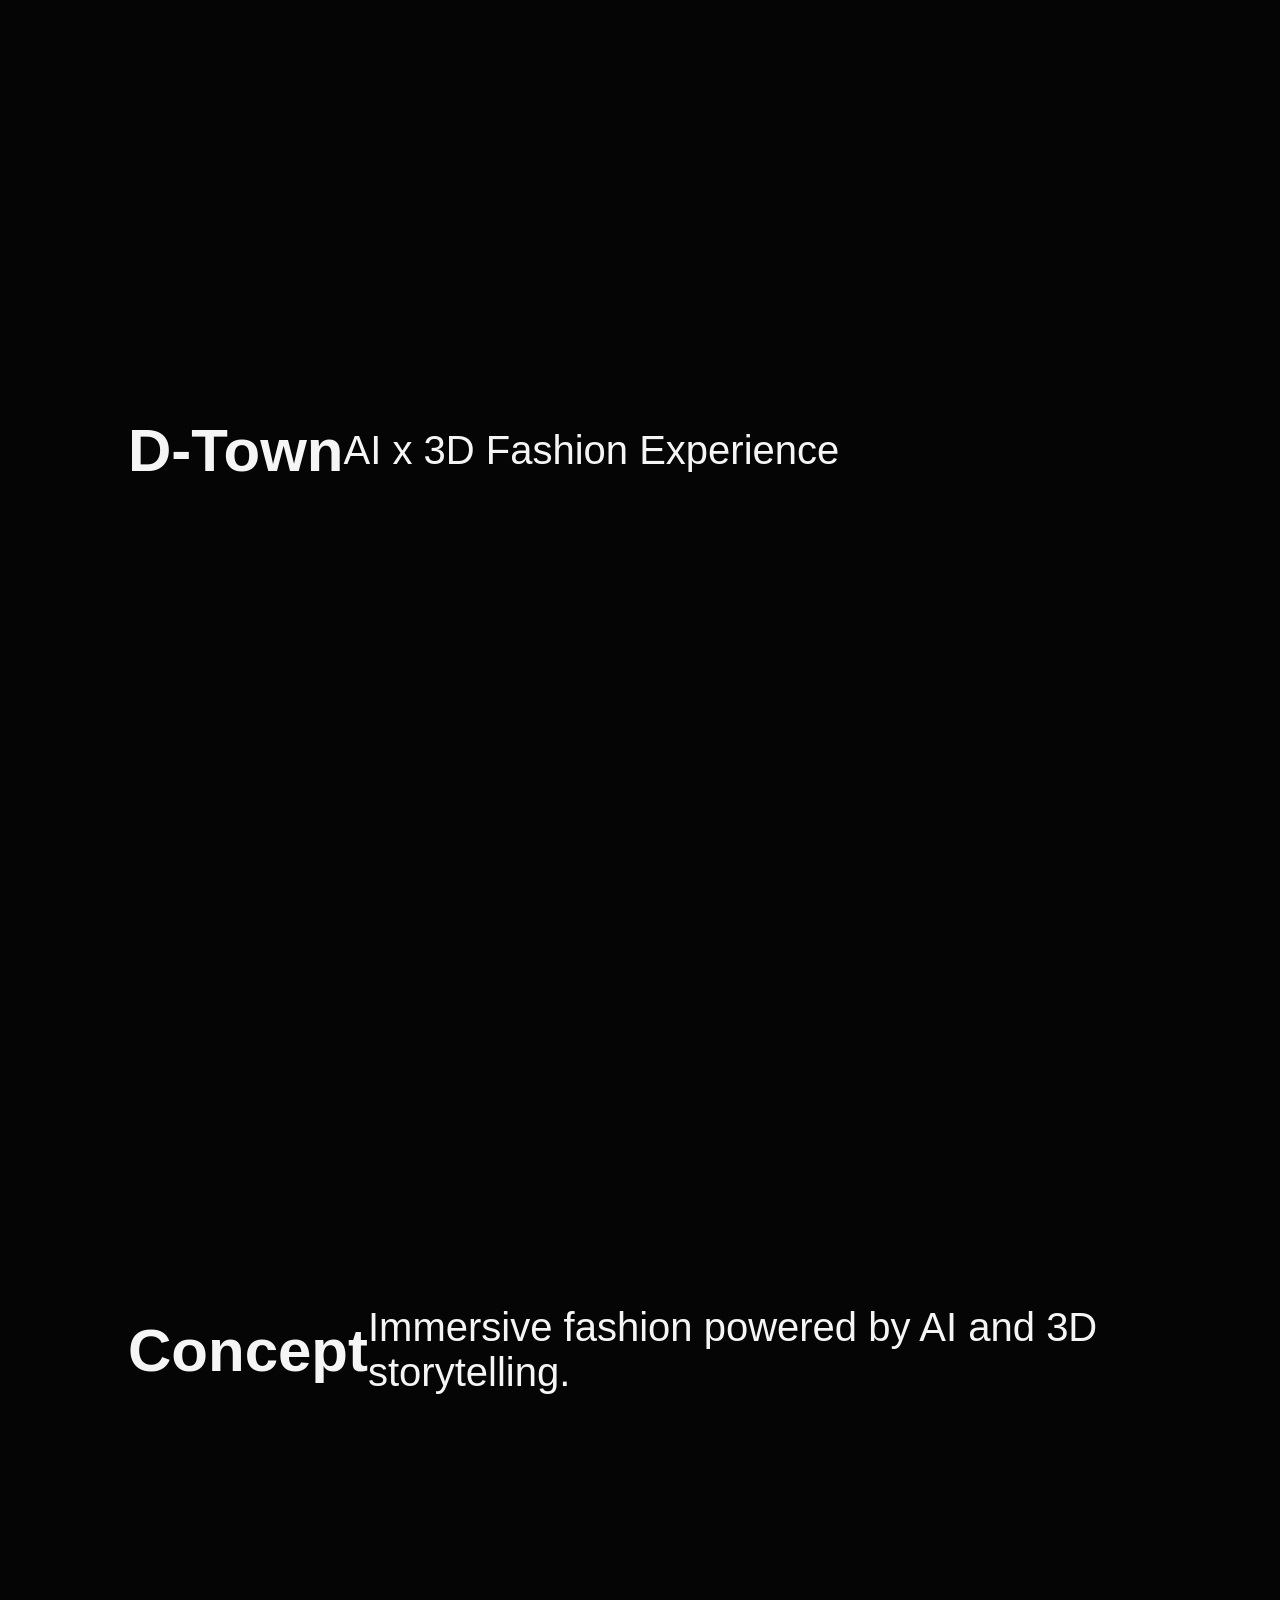
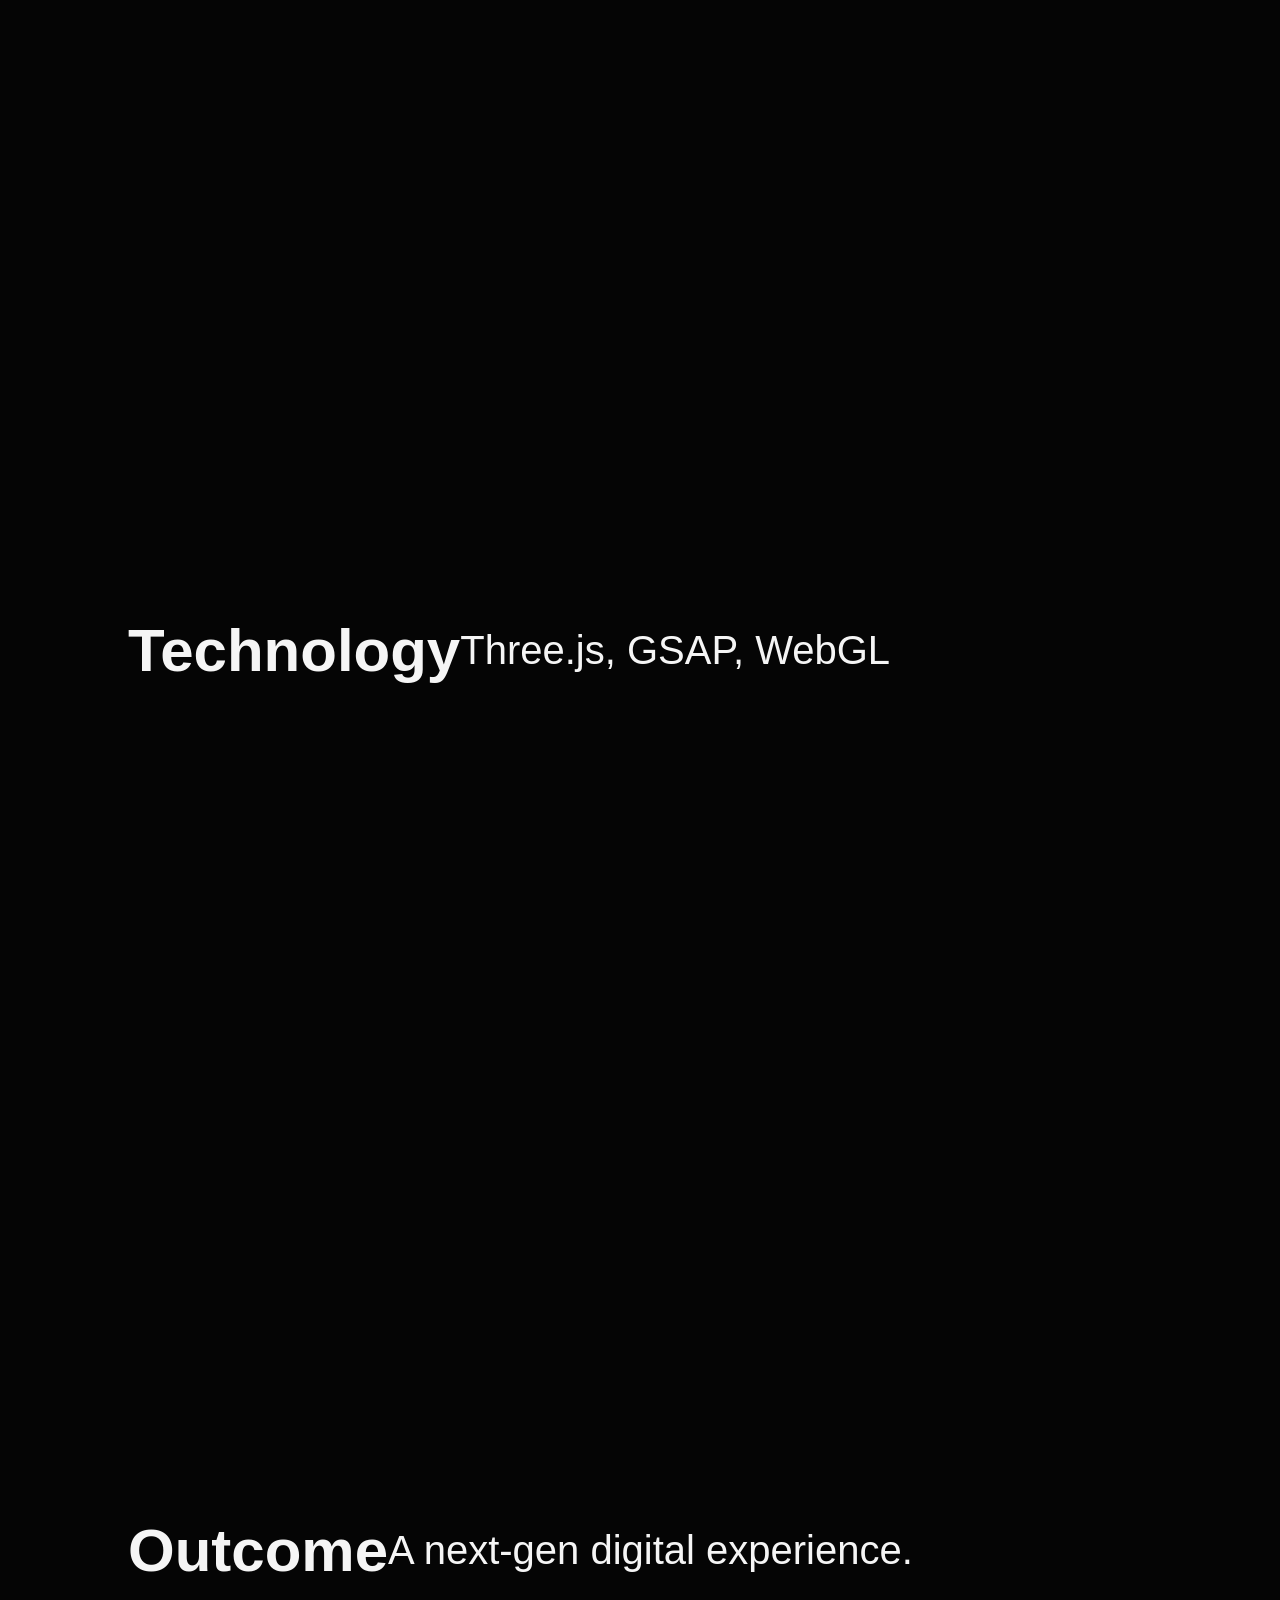
<file: case-study.html>
<!DOCTYPE html>
<html>
<head>
  <title>Case Study</title>
  <link rel="stylesheet" href="style.css">
</head>
<body>

<section>
  <h1>D-Town</h1>
  <p>AI x 3D Fashion Experience</p>
</section>

<section>
  <h2>Concept</h2>
  <p>Immersive fashion powered by AI and 3D storytelling.</p>
</section>

<section>
  <h2>Technology</h2>
  <p>Three.js, GSAP, WebGL</p>
</section>

<section>
  <h2>Outcome</h2>
  <p>A next-gen digital experience.</p>
</section>

</body>
</html>
</file>
<file: style.css>
* {
  margin: 0;
  padding: 0;
  box-sizing: border-box;
  font-family: 'Inter', sans-serif;
}

body {
  background: #050505;
  color: #f5f5f5;
  overflow-x: hidden;
}

canvas {
  position: fixed;
  top: 0;
  left: 0;
}

/* HERO */
.hero {
  position: absolute;
  top: 30%;
  left: 10%;
  z-index: 2;
}

.hero h1 {
  font-size: clamp(40px, 8vw, 100px);
}

.hero p {
  opacity: 0.6;
}

/* AI BOX */
.ai-box {
  position: absolute;
  bottom: 10%;
  left: 10%;
  z-index: 2;
}

.ai-box input {
  padding: 10px;
  border-radius: 10px;
  border: none;
}

.ai-box button {
  padding: 10px;
  margin-left: 10px;
  border: none;
  border-radius: 10px;
  background: #ffd700;
}

/* GLASS EFFECT */
.glass {
  backdrop-filter: blur(20px);
  background: rgba(255,255,255,0.05);
  padding: 15px;
  border-radius: 20px;
}

/* SECTIONS */
section {
  height: 100vh;
  display: flex;
  align-items: center;
  padding-left: 10%;
  font-size: 40px;
}
</file>
